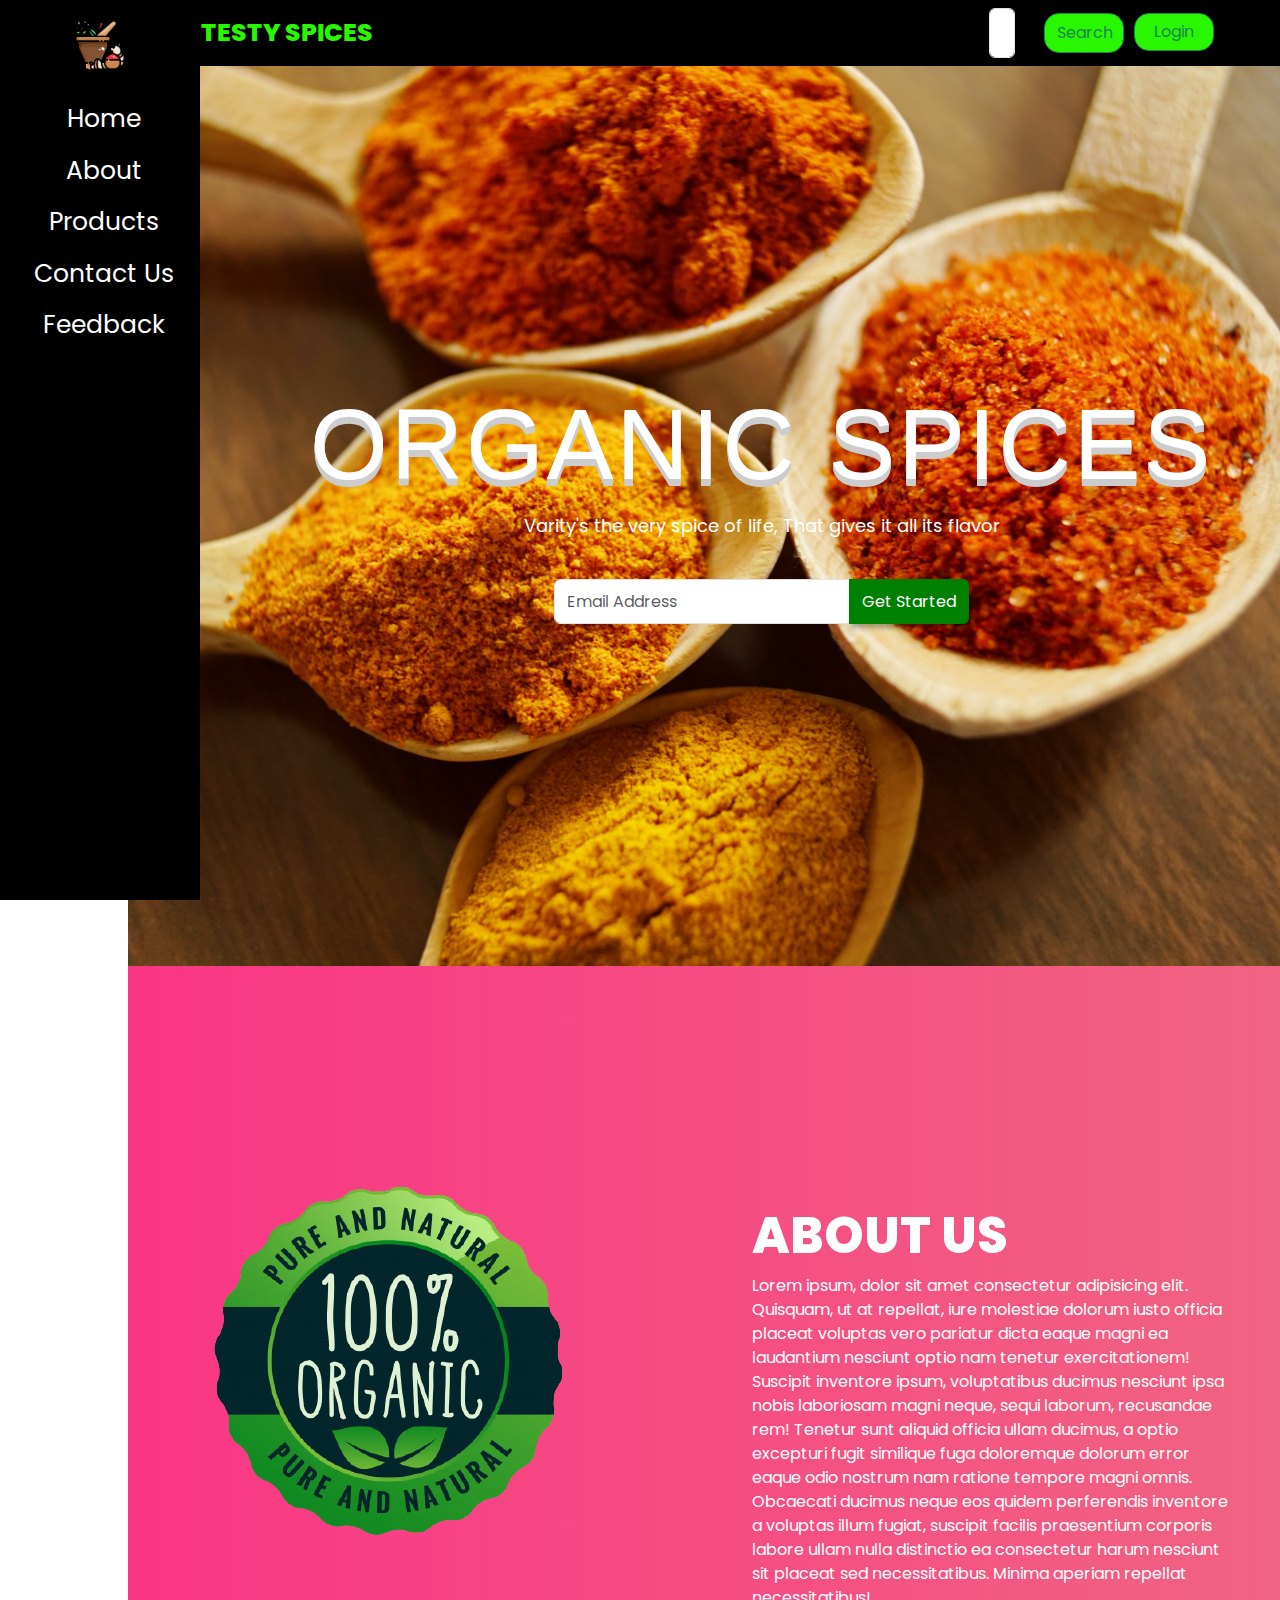
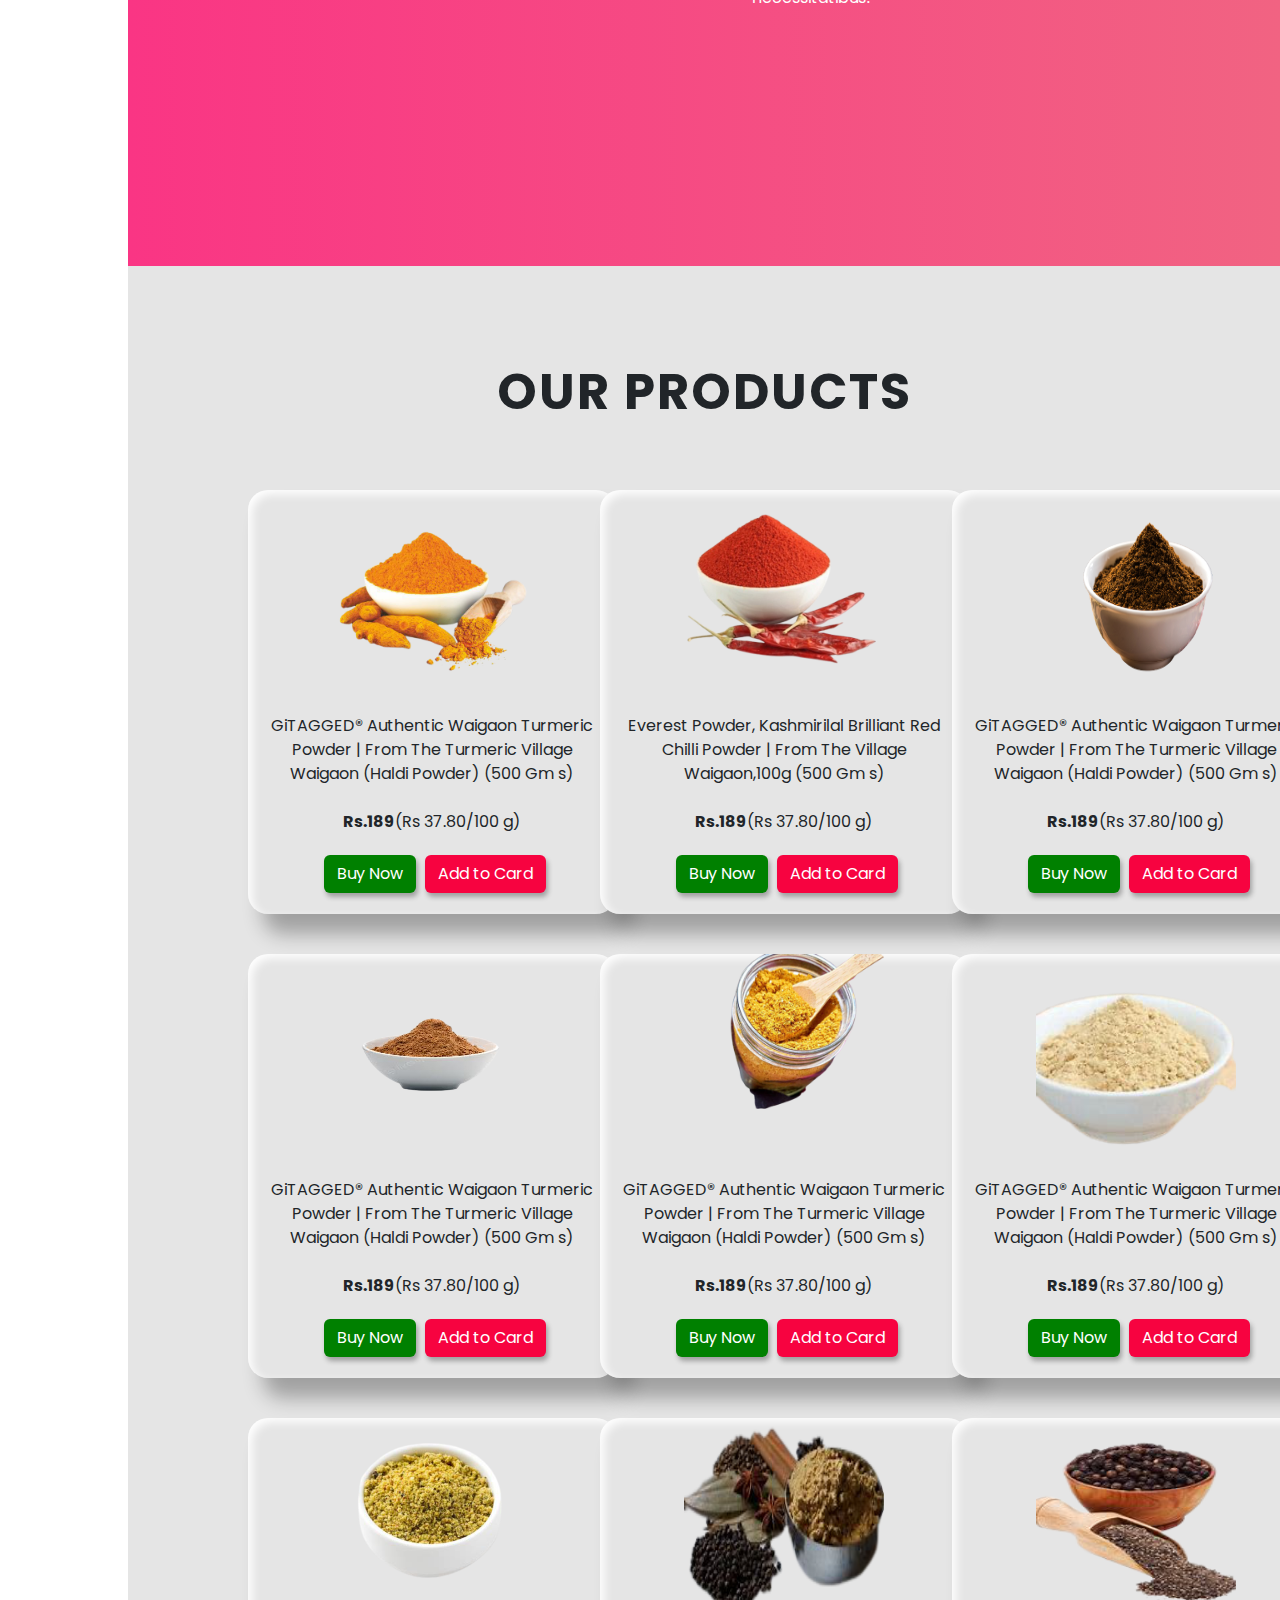
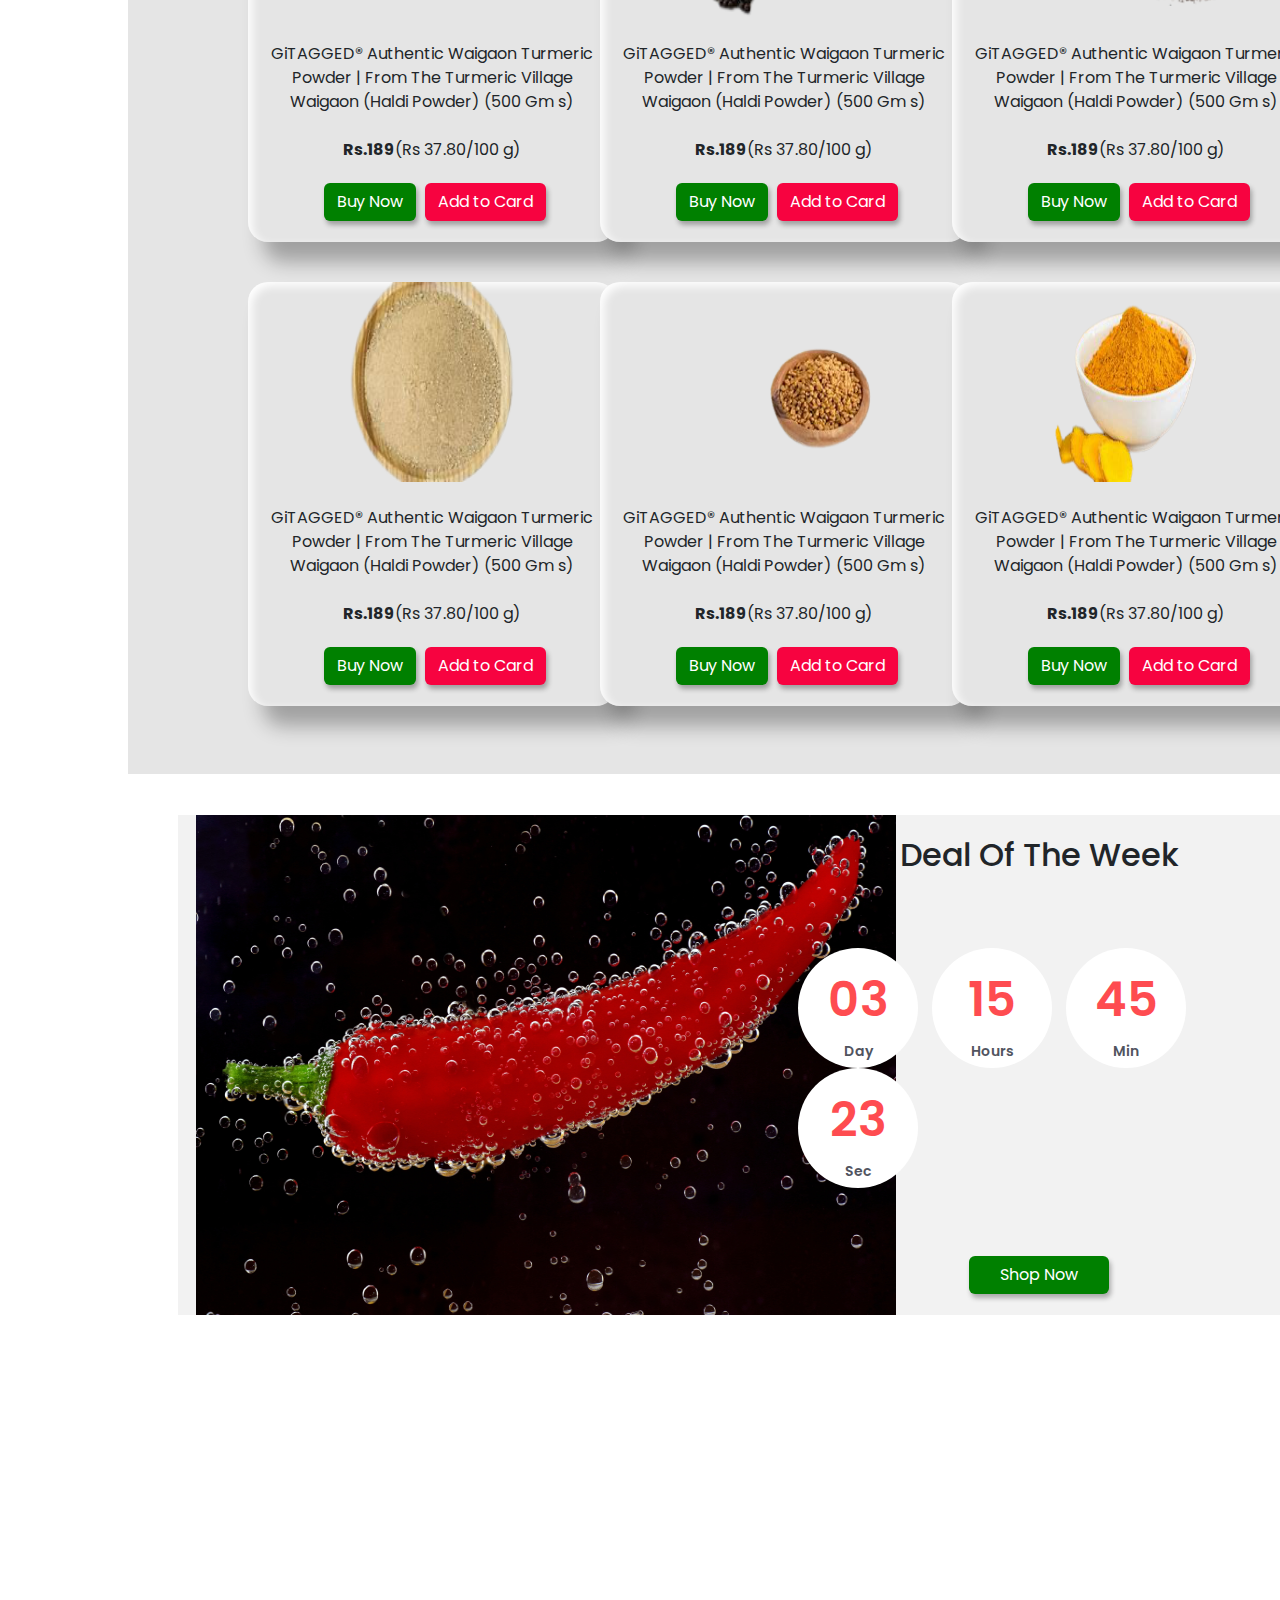
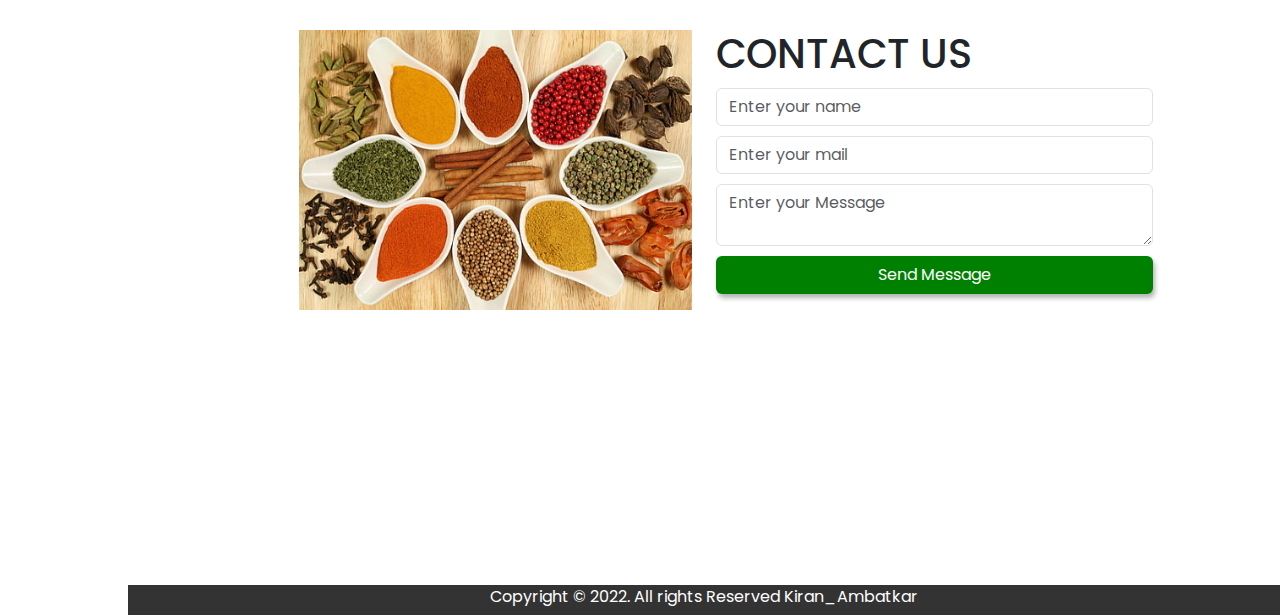
<file: index.html>
<!DOCTYPE html>
<html lang="en">
  <head>
    <meta charset="UTF-8" />
    <meta http-equiv="X-UA-Compatible" content="IE=edge" />
    <meta name="viewport" content="width=device-width, initial-scale=1.0" />
    <title>Testy Spices</title>
    <link rel="stylesheet" href="style.css" />
    <link
      href="https://cdn.jsdelivr.net/npm/bootstrap@5.1.3/dist/css/bootstrap.min.css"
      rel="stylesheet"
    />
    <style>
      
.sidenav {
  height: 100%;
  width: 200px;
  position: fixed;
  z-index: 1;
  top: 0;
  left: 0;
  background-color: black;
  overflow-x: hidden;
  padding-top: 20px;
}

.sidenav a {
  padding: 6px 8px 6px 16px;
  text-decoration: none;
  font-size: 25px;
  color: #818181;
  display: block;
  }

.sidenav a:hover {
  color: #f1f1f1;
}
    </style>
  </head>
  <body>
    <!--Starting Navbar-->
    
    <nav class="navbar navbar-expand-lg navbar-dark" id="navbar">
      <div class="container-fluid">
        <a class="navbar-brand" href="#">TESTY SPICES</a>
        <button
          class="navbar-toggler"
          type="button"
          data-bs-toggle="collapse"
          data-bs-target="#navbarSupportedContent"
          aria-expanded="false"
        >
          <span class="navbar-toggler-icon"></span>
        </button>
        <div class="collapse navbar-collapse" id="navbarSupportedContent">
          
          <form class="d-flex" style="padding-left: 600px;">
            <input
              class="form-control me-4"
              type="search"
              placeholder="Search"
              aria-label="Search"
            />
            <button
              class="btn btn-outline-success "
              style="margin: 5px"
              type="submit"
              
            >
              Search
            </button>
            <a href="login.html"><button
              class="btn btn-outline-success"
              type="button"
              style="margin: 5px"
            >
              Login
            </button></a>
          </form>
        </div>
      </div>
    </nav>
   
    <!--Ending Navbar-->

    <div class="sidenav navbar-nav mx-auto navbar-collapse" id="navbarSupportedContent">
      <img src="Images/spicy-food (1).png" height="50" width="50" alt=""><br>
      <a class="nav-link" href="#home">Home</a>
      <a class="nav-link" href="#about">About</a>
      <a class="nav-link" href="#product">Products</a>
      <a class="nav-link" href="#contact">Contact Us</a>
      <a class="nav-link" href="feedback.html">Feedback</a>
    </div>

    <!--Starting Home-->
    <section id="home">
      <h1 class="text-center text-white">ORGANIC SPICES</h1>
      <p>Varity's the very spice of life, That gives it all its flavor</p>
      <div class="input-group m-4">
        <input type="text" class="form-control" placeholder="Email Address" />
        <button class="btn signin">Get Started</button>
      </div>
    </section>
    <!--Ending Home-->

    <!--Starting About-->
    <section id="about">
      <div class="container-fluid">
        <div class="row">
          <div class="col-lg-6 col-md-6 col-12">
            <img src="Images/about.png" class="img-fluid" alt="Organic Image" />
          </div>
          <div class="col-lg-6 col-md-6 col-12 p-lg-5 p-2 my-5">
            <h1>ABOUT US</h1>
            <p>
              Lorem ipsum, dolor sit amet consectetur adipisicing elit.
              Quisquam, ut at repellat, iure molestiae dolorum iusto officia
              placeat voluptas vero pariatur dicta eaque magni ea laudantium
              nesciunt optio nam tenetur exercitationem! Suscipit inventore
              ipsum, voluptatibus ducimus nesciunt ipsa nobis laboriosam magni
              neque, sequi laborum, recusandae rem! Tenetur sunt aliquid officia
              ullam ducimus, a optio excepturi fugit similique fuga doloremque
              dolorum error eaque odio nostrum nam ratione tempore magni omnis.
              Obcaecati ducimus neque eos quidem perferendis inventore a
              voluptas illum fugiat, suscipit facilis praesentium corporis
              labore ullam nulla distinctio ea consectetur harum nesciunt sit
              placeat sed necessitatibus. Minima aperiam repellat
              necessitatibus!
            </p>
          </div>
        </div>
      </div>
    </section>
    <!--Ending About-->

    <!--Starting Product-->
    <section id="product">
      <div class="container m-5">
        <h1 class="text-center my-5">OUR PRODUCTS</h1>
        <div class="row">
          <div class="col-lg-4 col-md-4 col-12">
            <div class="card" style="width: 23rem">
              <img src="Images/img1.png" class="card-img-top" />
              <div class="card-body text-center">
                <h5 class="card-title"></h5>
                <p class="card-text">
                  GiTAGGED® Authentic Waigaon Turmeric Powder | From The
                  Turmeric Village Waigaon (Haldi Powder) (500 Gm s)<br /><br /><b
                    >Rs.189</b
                  >(Rs 37.80/100 g)
                </p>
                <a href="#" class="btn signin" style="margin: 5px">Buy Now</a>
                <a href="#" class="btn sign">Add to Card</a>
              </div>
            </div>
          </div>

          <div class="col-lg-4 col-md-4 col-12">
            <div class="card" style="width: 23rem">
              <img src="Images/img2.png" class="card-img-top" />
              <div class="card-body text-center">
                <h5 class="card-title"></h5>
                <p class="card-text">
                  Everest Powder, Kashmirilal Brilliant Red Chilli Powder | From The
                  Village Waigaon,100g (500 Gm s)<br /><br /><b
                    >Rs.189</b
                  >(Rs 37.80/100 g)
                </p>
                <a href="#" class="btn signin" style="margin: 5px">Buy Now</a>
                <a href="#" class="btn sign">Add to Card</a>
              </div>
            </div>
          </div>

          <div class="col-lg-4 col-md-4 col-12">
            <div class="card" style="width: 23rem">
              <img src="Images/img3.png" class="card-img-top" />
              <div class="card-body text-center">
                <h5 class="card-title"></h5>
                <p class="card-text">
                  GiTAGGED® Authentic Waigaon Turmeric Powder | From The
                  Turmeric Village Waigaon (Haldi Powder) (500 Gm s)<br /><br /><b
                    >Rs.189</b
                  >(Rs 37.80/100 g)
                </p>
                <a href="#" class="btn signin" style="margin: 5px">Buy Now</a>
                <a href="#" class="btn sign">Add to Card</a>
              </div>
            </div>
          </div>

          <div class="col-lg-4 col-md-4 col-12">
            <div class="card" style="width: 23rem">
              <img src="Images/img4.png" class="card-img-top" />
              <div class="card-body text-center">
                <h5 class="card-title"></h5>
                <p class="card-text">
                  GiTAGGED® Authentic Waigaon Turmeric Powder | From The
                  Turmeric Village Waigaon (Haldi Powder) (500 Gm s)<br /><br /><b
                    >Rs.189</b
                  >(Rs 37.80/100 g)
                </p>
                <a href="#" class="btn signin"style="margin: 5px">Buy Now</a>
                <a href="#" class="btn sign">Add to Card</a>
              </div>
            </div>
          </div>

          <div class="col-lg-4 col-md-4 col-12">
            <div class="card" style="width: 23rem">
              <img src="Images/img5.png" class="card-img-top" />
              <div class="card-body text-center">
                <h5 class="card-title"></h5>
                <p class="card-text">
                  GiTAGGED® Authentic Waigaon Turmeric Powder | From The
                  Turmeric Village Waigaon (Haldi Powder) (500 Gm s)<br /><br /><b
                    >Rs.189</b
                  >(Rs 37.80/100 g)
                </p>
                <a href="#" class="btn signin" style="margin: 5px">Buy Now</a>
                <a href="#" class="btn sign">Add to Card</a>
              </div>
            </div>
          </div>
        
          <div class="col-lg-4 col-md-4 col-12">
            <div class="card" style="width: 23rem">
              <img src="Images/img6.png" class="card-img-top" />
              <div class="card-body text-center">
                <h5 class="card-title"></h5>
                <p class="card-text">
                  GiTAGGED® Authentic Waigaon Turmeric Powder | From The
                  Turmeric Village Waigaon (Haldi Powder) (500 Gm s)<br /><br /><b
                    >Rs.189</b
                  >(Rs 37.80/100 g)
                </p>
                <a href="#" class="btn signin" style="margin: 5px">Buy Now</a>
                <a href="#" class="btn sign">Add to Card</a>
              </div>
            </div>
          </div>

          <div class="col-lg-4 col-md-4 col-12">
            <div class="card" style="width: 23rem">
              <img src="Images/img7.png" class="card-img-top" />
              <div class="card-body text-center">
                <h5 class="card-title"></h5>
                <p class="card-text">
                  GiTAGGED® Authentic Waigaon Turmeric Powder | From The
                  Turmeric Village Waigaon (Haldi Powder) (500 Gm s)<br /><br /><b
                    >Rs.189</b
                  >(Rs 37.80/100 g)
                </p>
                <a href="#" class="btn signin" style="margin: 5px">Buy Now</a>
                <a href="#" class="btn sign">Add to Card</a>
              </div>
            </div>
          </div>

          <div class="col-lg-4 col-md-4 col-12">
            <div class="card" style="width: 23rem">
              <img src="Images/img8.png" class="card-img-top" />
              <div class="card-body text-center">
                <h5 class="card-title"></h5>
                <p class="card-text">
                  GiTAGGED® Authentic Waigaon Turmeric Powder | From The
                  Turmeric Village Waigaon (Haldi Powder) (500 Gm s)<br /><br /><b
                    >Rs.189</b
                  >(Rs 37.80/100 g)
                </p>
                <a href="#" class="btn signin" style="margin: 5px">Buy Now</a>
                <a href="#" class="btn sign">Add to Card</a>
              </div>
            </div>
          </div>

          <div class="col-lg-4 col-md-4 col-12">
            <div class="card" style="width: 23rem">
              <img src="Images/img9.png" class="card-img-top" />
              <div class="card-body text-center">
                <h5 class="card-title"></h5>
                <p class="card-text">
                  GiTAGGED® Authentic Waigaon Turmeric Powder | From The
                  Turmeric Village Waigaon (Haldi Powder) (500 Gm s)<br /><br /><b
                    >Rs.189</b
                  >(Rs 37.80/100 g)
                </p>
                <a href="#" class="btn signin" style="margin: 5px">Buy Now</a>
                <a href="#" class="btn sign">Add to Card</a>
              </div>
            </div>
          </div>

          <div class="col-lg-4 col-md-4 col-12">
            <div class="card" style="width: 23rem">
              <img src="Images/img10.png" class="card-img-top" />
              <div class="card-body text-center">
                <h5 class="card-title"></h5>
                <p class="card-text">
                  GiTAGGED® Authentic Waigaon Turmeric Powder | From The
                  Turmeric Village Waigaon (Haldi Powder) (500 Gm s)<br /><br /><b
                    >Rs.189</b
                  >(Rs 37.80/100 g)
                </p>
                <a href="#" class="btn signin" style="margin: 5px">Buy Now</a>
                <a href="#" class="btn sign">Add to Card</a>
              </div>
            </div>
          </div>

          <div class="col-lg-4 col-md-4 col-12">
            <div class="card" style="width: 23rem">
              <img src="Images/img11.png" class="card-img-top" />
              <div class="card-body text-center">
                <h5 class="card-title"></h5>
                <p class="card-text">
                  GiTAGGED® Authentic Waigaon Turmeric Powder | From The
                  Turmeric Village Waigaon (Haldi Powder) (500 Gm s)<br /><br /><b
                    >Rs.189</b
                  >(Rs 37.80/100 g)
                </p>
                <a href="#" class="btn signin" style="margin: 5px">Buy Now</a>
                <a href="#" class="btn sign">Add to Card</a>
              </div>
            </div>
          </div>

          <div class="col-lg-4 col-md-4 col-12">
            <div class="card" style="width: 23rem">
              <img src="Images/img12.png" class="card-img-top" />
              <div class="card-body text-center">
                <h5 class="card-title"></h5>
                <p class="card-text">
                  GiTAGGED® Authentic Waigaon Turmeric Powder | From The
                  Turmeric Village Waigaon (Haldi Powder) (500 Gm s)<br /><br /><b
                    >Rs.189</b
                  >(Rs 37.80/100 g)
                </p>
                <a href="#" class="btn signin" style="margin: 5px">Buy Now</a>
                <a href="#" class="btn sign">Add to Card</a>
              </div>
            </div>
          </div>
      </div>
    </section>
    <!--Ending Product-->

    <!--Deal of the week-->
    <div class="deal_ofthe_week">
      <div class="container">
        <div class="row align-items-center"> 
          <div class="col-lg-6">
            <div class="deal_ofthe_week_img">
              <img src="Images/deal_of_the_week.jpg" height="100%" width="100%">
            </div>
          </div>
          <div class="col-lg-6 text-right deal_ofthe_week_col">
            <div class="deal_ofthe_week_content d-flex flex-column align-items-center float-right">
              <div class="section_title">
                <h2>
                  Deal Of The Week
                </h2>
              </div>
              <ul class="timer">
                <li class="d-inline-flex flex-column justify-content-center align-items-center">
                  <div id="day" class="timer_num">03</div>
                  <div class="timer_unit">Day</div>
                </li>

                <li class="d-inline-flex flex-column justify-content-center align-items-center">
                  <div id="hour" class="timer_num">15</div>
                  <div class="timer_unit">Hours</div>
                </li>

                <li class="d-inline-flex flex-column justify-content-center align-items-center">
                  <div id="minute" class="timer_num">45</div>
                  <div class="timer_unit">Min</div>
                </li>

                <li class="d-inline-flex flex-column justify-content-center align-items-center">
                  <div id="second" class="timer_num">23</div>
                  <div class="timer_unit">Sec</div>
                </li>
              </ul>
          
              <div class="red_button deal_of_the_week_button btn signin">Shop Now</div>
            </div>
          </div>
        </div>
      </div>
    </div>
    <!--Ending Deal of the week-->

    <!--Starting Contact-->
    <section id="contact">
      <div class="container box">
        <div class="row">
          <div class="col-lg-6 col-md-6 col-12">
               <img src="Images/contact.jpg" class="img-fluid">
          </div>
          <div class="col-lg-6 col-md-6 col-12">
            <h1>CONTACT US</h1>
            <form class="mb-3">
              <input type="text" class="form-control" placeholder="Enter your name">
              <input type="email" class="form-control" placeholder="Enter your mail">
              <textarea class="form-control" placeholder="Enter your Message"></textarea>
              <button class="btn signin form-control">Send Message</button>
            </form>
          </div>
        </div>
      </div>
    </section>
    <!--Ending Contact-->

    <!--Starting footer-->
    <footer>Copyright &copy; 2022. All rights Reserved Kiran_Ambatkar</footer>
    <!--Ending footer-->
    <script src="https://cdn.jsdelivr.net/npm/@popperjs/core@2.10.2/dist/umd/popper.min.js"></script>
    <script src="https://cdn.jsdelivr.net/npm/bootstrap@5.1.3/dist/js/bootstrap.min.js"></script>
  </body>
</html>
</file>
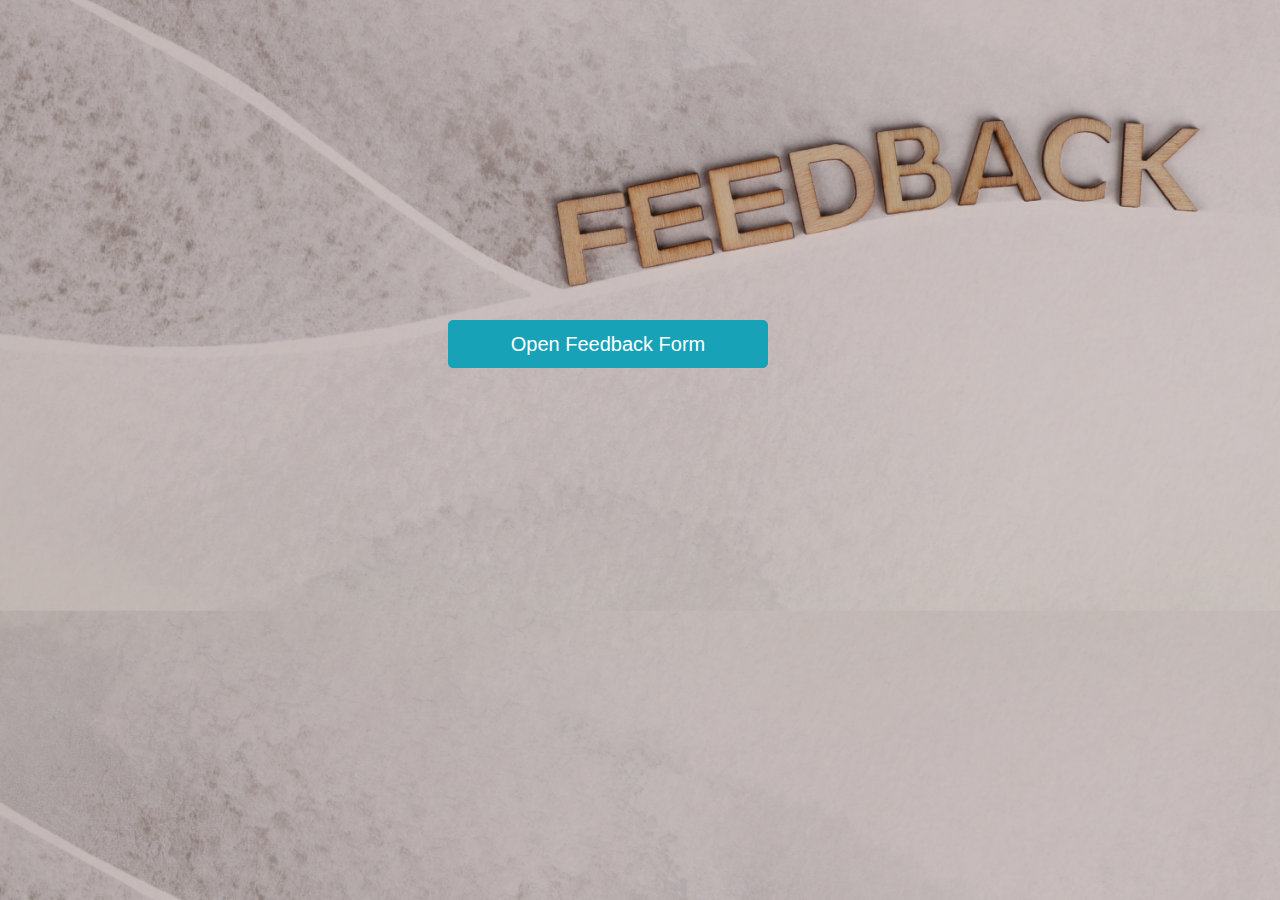
<file: feedback.html>
<!DOCTYPE html>
<html lang="en">
  <head>
    <meta charset="UTF-8" />
    <meta name="viewport" content="width=device-width, initial-scale=1.0" />
    <title>Feedback form</title>
    <link
      href="https://stackpath.bootstrapcdn.com/bootstrap/4.3.1/css/bootstrap.min.css"
      rel="stylesheet"
    />
    <script
      type="text/javascript"
      src="https://cdnjs.cloudflare.com/ajax/libs/jquery/3.2.1/jquery.min.js"
    ></script>

    <style>
      body {
        background: url(Images/feed.jpg);
        background-size: cover;
        background-position: center;
        flex-direction: column;
      }
      .modal-dialog {
        height: 50%;
        width: 50%;
        margin: auto;
      }

      .modal-header {
        color: white;
        background-color: #007bff;
      }

      textarea {
        border: none;
        box-shadow: none !important;
        -webkit-appearance: none;
        outline: 0px !important;
      }

      .openmodal {
        margin-left: 35%;
        width: 25%;
        margin-top: 25%;
      }

      .icon1 {
        color: #007bff;
      }

      a {
        margin: auto;
      }

      input {
        color: #007bff;
      }
    </style>
  </head>
  <body oncontextmenu="false" class="snippet-body">
    <!--Modal Launch Button-->
    <button
      type="button"
      class="btn btn-info btn-lg openmodal"
      data-toggle="modal"
      data-target="#myModal"
    >
      Open Feedback Form
    </button>

    <!--Division for Modal-->
    <div id="myModal" class="modal fade" role="dialog">
      <!--Modal-->
      <div class="modal-dialog">
        <!--Modal Content-->
        <div class="modal-content">
          <!-- Modal Header-->
          <div class="modal-header">
            <h3>Feedback Request</h3>
            <!--Close/Cross Button-->
            <button
              type="button"
              class="close"
              data-dismiss="modal"
              style="color: white"
            >
              &times;
            </button>
          </div>
          <!-- Modal Body-->
          <div class="modal-body text-center">
            <i class="far fa-file-alt fa-4x mb-3 animated rotateIn icon1"></i>
            <h3>Your opinion matters</h3>
            <h5>
              Help us improve our product?
              <strong>Give us your feedback.</strong>
            </h5>
            <hr />
            <h6>Your Rating</h6>
          </div>
          <!-- Radio Buttons for Rating-->
          <div class="form-check mb-4">
            <input name="feedback" type="radio" />
            <label class="ml-3">Very good</label>
          </div>
          <div class="form-check mb-4">
            <input name="feedback" type="radio" />
            <label class="ml-3">Good</label>
          </div>
          <div class="form-check mb-4">
            <input name="feedback" type="radio" />
            <label class="ml-3">Mediocre</label>
          </div>
          <div class="form-check mb-4">
            <input name="feedback" type="radio" />
            <label class="ml-3">Bad</label>
          </div>
          <div class="form-check mb-4">
            <input name="feedback" type="radio" />
            <label class="ml-3">Very Bad</label>
          </div>
          <!--Text Message-->
          <div class="text-center">
            <h4>What could we improve?</h4>
          </div>
          <textarea
            class="box"
            type="textarea"
            placeholder="type here your feedback"
            rows="3"
          ></textarea>
          <!-- Modal Footer-->
          <div class="modal-footer">
            <a href="index.html" class="btn btn-primary"
              >Send <i class="fa fa-paper-plane"></i>
            </a>
            <a href="" class="btn btn-outline-primary" data-dismiss="modal"
              >Cancel</a
            >
          </div>
        </div>
      </div>
    </div>
    <script
      type="text/javascript"
      src="https://stackpath.bootstrapcdn.com/bootstrap/4.3.1/js/bootstrap.bundle.min.js"
    ></script>
    <script type="text/javascript" src=""></script>
    <script type="text/javascript" src=""></script>
    <script type="text/Javascript"></script>
  </body>
</html>
</file>
<file: style.css>
@import url("https://fonts.googleapis.com/css2?family=Poppins&display=swap");

* {
  margin: 0;
  padding: 0;
  box-sizing: border-box;
  font-family: "Poppins", sans-serif;
}

html {
  overflow-x: hidden;
  scroll-behavior: smooth;
}

body {
  background: #d2e490;
  padding-left: 10%;
}

/******NavBar****/
#navbar {
  position: unset;
  top: 0;
  left: 100;
  padding: 0.5rem 5rem;
  box-shadow: 5px 5px 20px rgba(0, 0, 0, 5);
  background: black;
}

.navbar .navbar-brand {
  font-size: 25px;
  font-weight: 800;
  color: #29f700 !important;
  margin-left: -2%;
}

#navbarSupportedContent a {
  color: #fff;
  border-bottom: 2px solid transparent;
}

#navbarSupportedContent a:hover {
  border-bottom: 2px solid #29f700;
}

#navbarSupportedContent button {
  background: #29f700;
  width: 5rem;
  border-radius: 15px;
}

section {
  width: 100%;
  min-height: 100vh;
  display: flex;
  justify-content: center;
  align-items: center;
}

/******Home******/
#home {
  padding-left: 10%;
  background: url(Images/home.jpg);
  background-size: cover;
  background-position: center;
  flex-direction: column;
}

#home h1 {
  font-size: 100px;
  color: white;
  letter-spacing: 3px;
  font-family: Verdana, Geneva, Tahoma, sans-serif;
  text-shadow: 0px 1px 0px #ccc, 0px 2px 0px #ccc, 0px 3px 0px #ccc,
    0px 4px 0px #ccc, 0px 5px 0px #ccc, 0px 6px 0px #ccc, 0px 7px 0px #ccc;
}

#home p {
  font-size: 18px;
  color: #fff;
}

#home .input-group {
  width: 40%;
  height: 45px;
}

.signin {
  background: green !important;
  color: white !important;
  box-shadow: 2px 4px 5px rgba(0, 0, 0, 0.3);
}

.sign {
  background: rgb(247, 3, 64) !important;
  color: white !important;
  box-shadow: 2px 4px 5px rgba(0, 0, 0, 0.3);
}

/******About******/

#about {
  background: linear-gradient(to right, #fa3584, #f16382 100%);
}

#about h1 {
  font-weight: 800;
  font-size: 50px;
  color: white;
}

#about p {
  color: white;
}

/******Product******/

#product {
  background: #e5e5e5;
}

#product h1 {
  font-size: 50px;
  letter-spacing: 2px;
  font-weight: 700;
}

#product img {
  width: 200px;
  height: 200px;
}

.card {
  width: 300px;
  background: #e5e5e5 !important;
  border: none !important;
  box-shadow: 15px 20px 20px rgba(0, 0, 0, 0.3), inset 4px 4px 10px white;
  border-radius: 20px !important;
  overflow: hidden;
  justify-content: center;
  align-items: center;
  margin: 20px 60px;
}

.card:hover {
  box-shadow: inset 5px 5px 10px rgba(0, 0, 0, 0.3), inset -4px -4px 10px white;
}

#contact img {
  padding-left: 10%;
  height: 100%;
}

.box {
  width: 80% !important;

  margin-top: 10px;
}

#contact input {
  margin: 10px 0px;
}

#contact textarea {
  margin: 10px 0px;
}

/*****Deal Of The Week*****/

.deal_ofthe_week {
  width: 100%;
  margin-top: 41px;
  margin-left: 50px;
  background: #f2f2f2;
}

.deal_ofthe_week_img {
  height: 500px;
  width: 700px;
}
.deal_ofthe_week_img img {
  height: 100%;
}

.deal_ofthe_week_content {
  height: 100%;
}

.section_title {
  display: inline-block;
  text-align: center;
}

.section_title h2 {
  display: inline-block;
}

.section_title::after {
  display: block;
  position: absolute;
  top: calc(100% + 13px);
  left: 50%;
  transform: translateX(-50%);
  width: 60px;
}

.timer {
  margin-top: 66px;
}

.timer li {
  display: lnline-block;
  width: 120px;
  height: 120px;
  border-radius: 50%;
  background: #ffffff;
  margin-right: 10px;
}

.timer li:last-child {
  margin-right: 0px;
}

.timer_num {
  font-size: 48px;
  font-weight: 600;
  color: #fe4c50;
  margin-top: 10px;
}

.timer_unit {
  margin-top: 5px;
  font-size: 14px;
  font-weight: 600;
  color: #51545f;
}

.deal_of_the_week_button {
  width: 140px;
  background: #1e1e27;
  margin-top: 52px;
}

.deal_of_the_week_button:hover {
  background: #1e1e27 !important;
}

/*****Footer*****/

footer {
  width: 100%;
  height: 30px;
  background: rgba(0, 0, 0, 0.8);
  margin-top: -30px;
  text-align: center;
  color: white;
}
</file>
